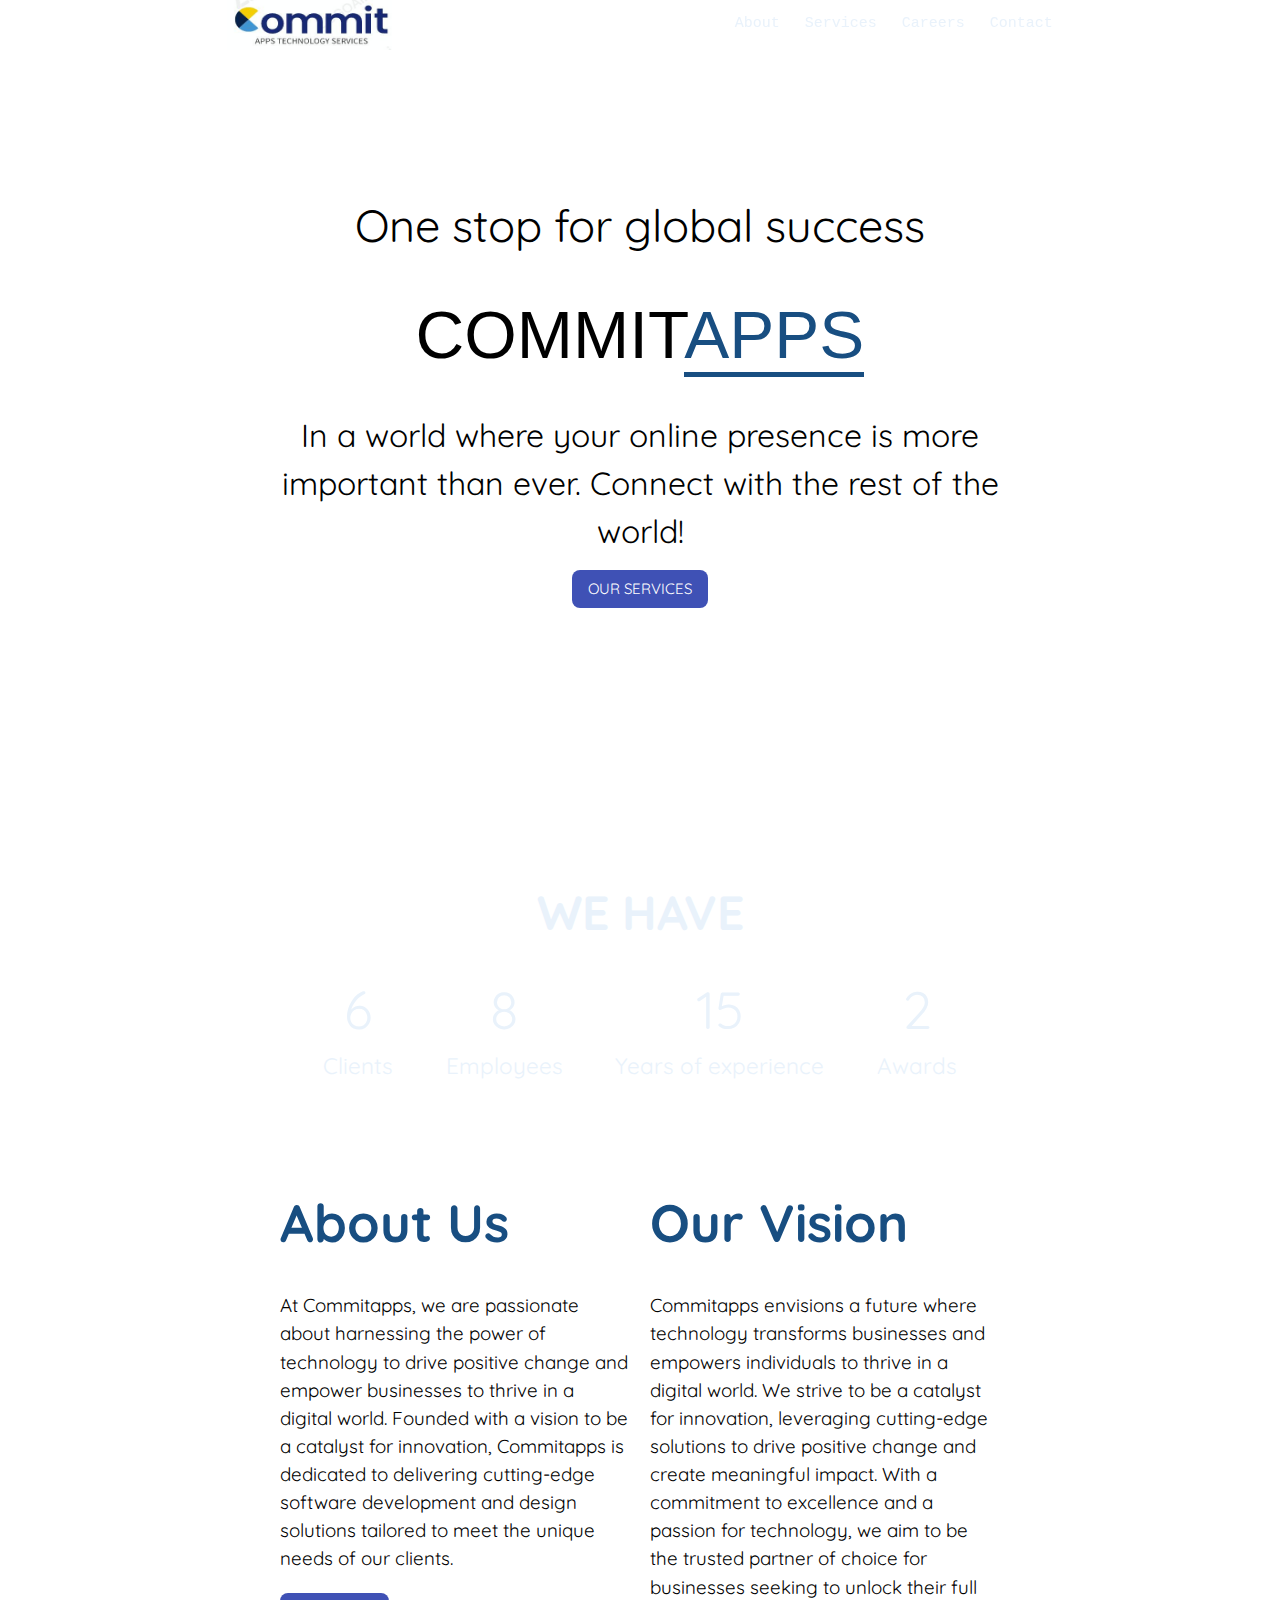
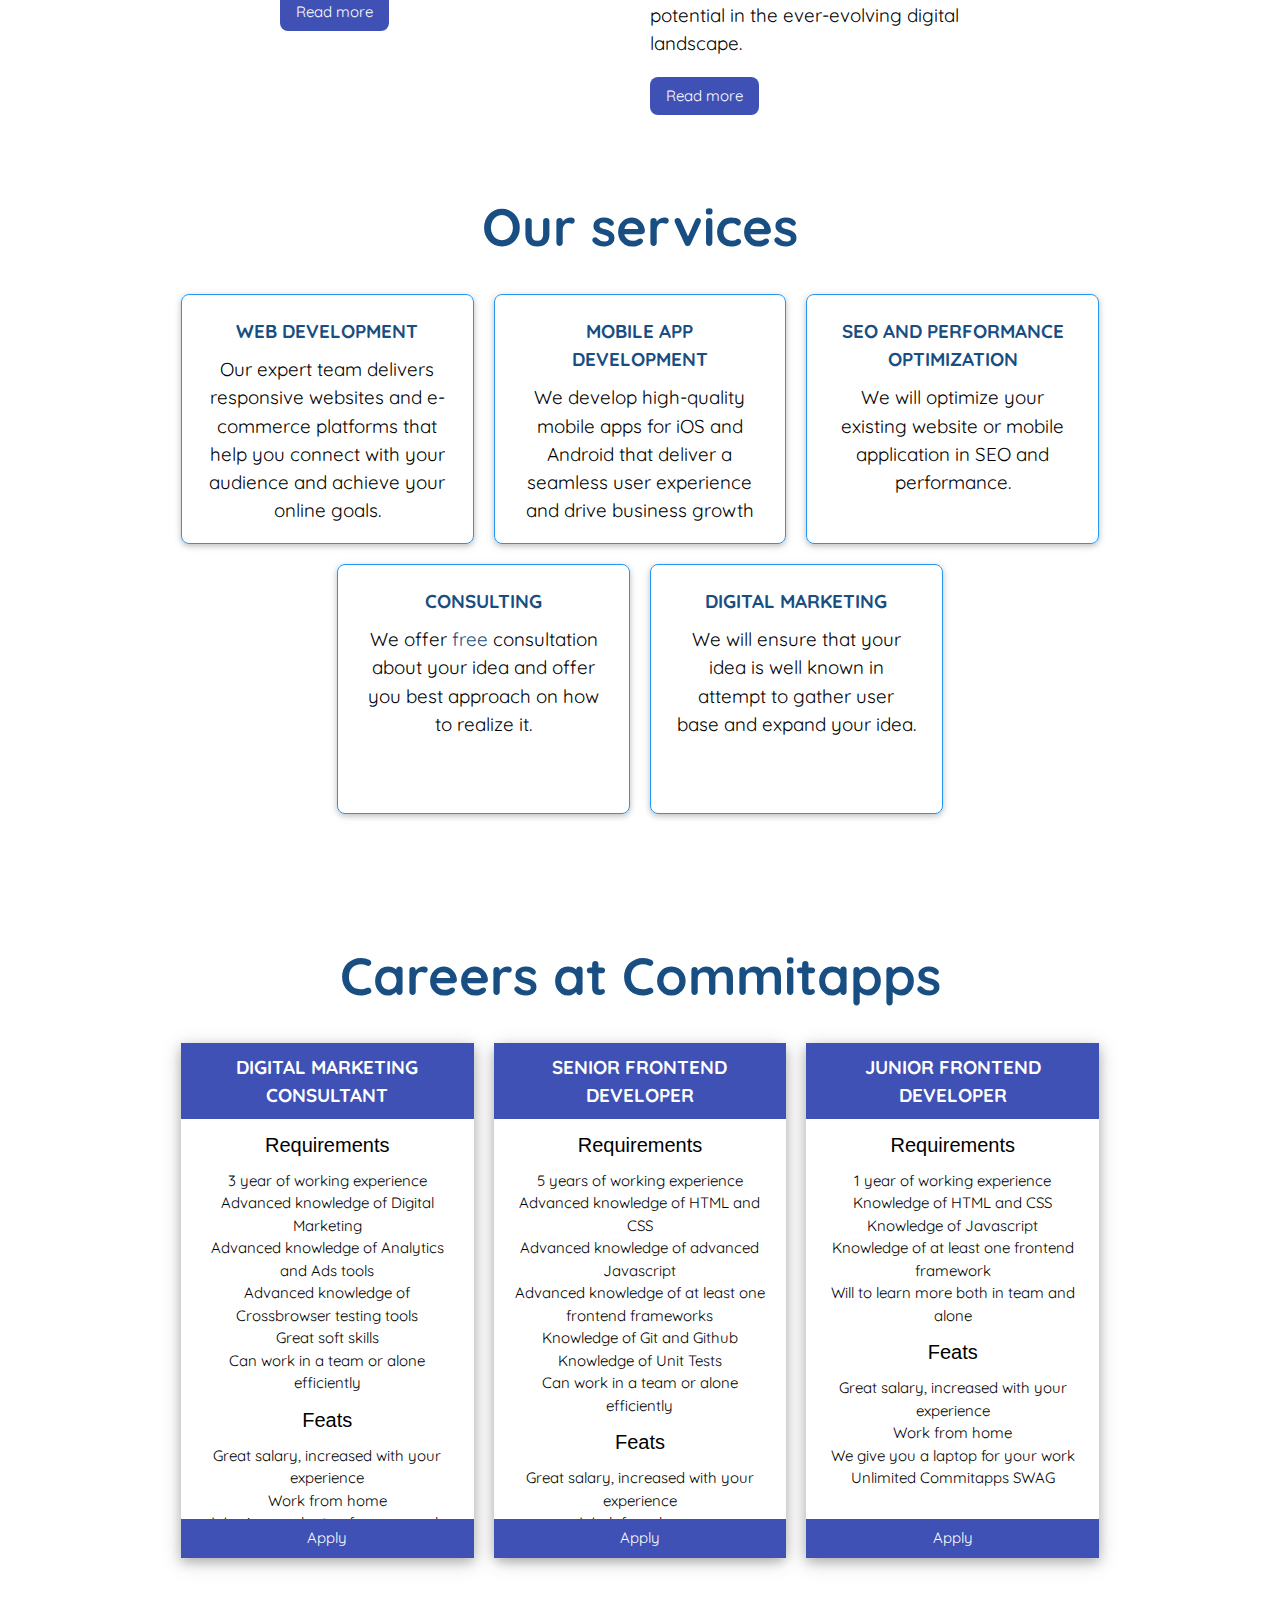
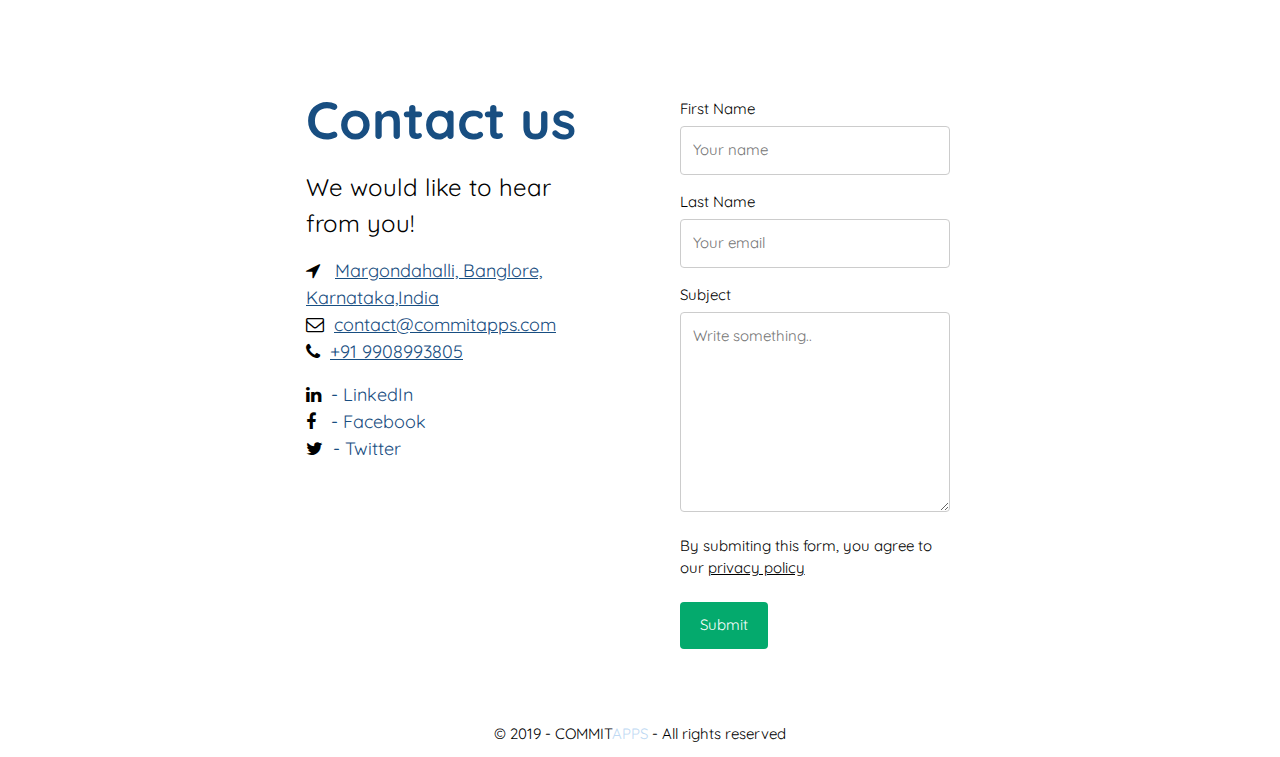
<file: index.html>
<!DOCTYPE html>
<html lang="en">

<head>
  <meta name="viewport" content="width=device-width, initial-scale=1.0">
  <meta charset="UTF-8">

  <title>Commit Apps | Home</title>
  
      <meta name="description" content="At Commitapps, we are dedicated to delivering cutting-edge software development and design solutions tailored to 
      meet the unique needs of businesses in the digital age. With a focus on innovation and excellence,
       we leverage new technologies to drive positive change and empower our clients to thrive in today's dynamic marketplace. 
       Contact us today to learn more about how we can help you unlock your full potential with innovative technology solutions.">

       <meta name="keywords" content="software development, design solutions, innovative technology, digital transformation, full stack development, technical consulting, technology solutions">

  <link rel="preconnect" href="https://fonts.googleapis.com">
  <link rel="preconnect" href="https://fonts.gstatic.com" crossorigin>
  <link href="https://fonts.googleapis.com/css2?family=Quicksand&display=swap" rel="stylesheet">
  <link rel="stylesheet" href="https://www.w3schools.com/w3css/4/w3.css">
  <link rel="stylesheet" href="https://www.w3schools.com/lib/w3-colors-highway.css">
  <link rel="stylesheet" href="https://cdnjs.cloudflare.com/ajax/libs/font-awesome/4.7.0/css/font-awesome.min.css">
  <link rel="stylesheet" href="styles.css">
</head>

<body>

  <div class="navigation w3-highway-blue w3-container">
    <nav class="nav-container w3-padding-large">
      <div class="logo">
          <img src="logo_ca.jpeg" alt="Commitapps Logo" height="50" width="200">
          <!-- <a href="#home">commit<span>apps</span></a> -->

      </div>
      <div class="mobile-button">
        <span style="float: right;" onclick="toggleMobileNavigation()">&#9776;</span>
      </div>
      <div class="links">
        <a href="#about">About</a>
        <a href="#services">Services</a>
        <a href="#careers">Careers</a>
        <a href="#contact">Contact</a>
      </div>
      <div id="mobile-sidenav" class="mobile-links w3-highway-blue">
        <div class="mobile-logo" style="display: inline;">
          <a href="#home" class="logo">commit<span>apps</span></a>
          <span style="width: 100%;"></span>
          <a href="javascript:void(0)" class="closebtn" onclick="toggleMobileNavigation()">&times;</a>
        </div>
        <a href="#about" onclick="toggleMobileNavigation()">About Us</a>
        <a href="#services" onclick="toggleMobileNavigation()">Services</a>
        <a href="#careers" onclick="toggleMobileNavigation()">Careers</a>
        <a href="#contact" onclick="toggleMobileNavigation()">Contact</a>
      </div>
    </nav>
  </div>

  <div class="hero" id="home">
    <div class="text container">
      <p class="pre-title">One stop for global success</p>
      <h1 class="title"> COMMIT<span>APPS</span></h1>
      <p class="post-title">In a world where your online presence is more important than ever. Connect with the rest of
        the world! </p>
      <a class="w3-button w3-round-large w3-indigo w3-hover-blue" href="#services">OUR SERVICES</a>
    </div>
  </div>



  <div class="w3-panel w3-highway-blue numbers">
    <h2 class="w3-center w3-xxxlarge">WE HAVE</h2>
    <p class="w3-center w3-xxxlarge show-medium">
      <?xml version="1.0" encoding="utf-8"?>
      <svg x="0px" y="0px" width="36" fill="#bed9f3" stroke="#bed9f3" viewBox="0 0 64 64"
        enable-background="new 0 0 64 64" xml:space="preserve">
        <g id="Down-arrow">
          <path d="M17.2929993,29.7070007c-0.3906994-0.3906002-0.3906994-1.0234013,0-1.4140015
              c0.3906002-0.3906002,1.0234013-0.3906002,1.4140015,0L32,41.5858994l13.2929993-13.2929001
              c0.3905983-0.3906002,1.0233994-0.3906002,1.4140015,0C46.902298,28.4883003,47,28.7441998,47,29
              c0,0.2558994-0.097702,0.5116997-0.2929993,0.7070007l-14,14c-0.3906021,0.3906975-1.0234013,0.3906975-1.4140015,0
              L17.2929993,29.7070007z" />
          <path
            d="M32,64c17.6730957,0,32-14.3269005,32-32S49.6730957,0,32,0C14.3268003,0,0,14.3268995,0,32S14.3268003,64,32,64z M32,62
              C15.4579,62,2,48.542099,2,32C2,15.4580002,15.4579,2,32,2s30,13.4580002,30,30C62,48.542099,48.542099,62,32,62z" />
      </svg>
    </p>
    <div class="container w3-padding-large">
      <div class="text">
        <p class="number">6</p>
        <p>Clients</p>
      </div>
      <div class="text">
        <p class="number">8</p>
        <p>Employees</p>
      </div>
      <div class="text">
        <p class="number">15</p>
        <p>Years of experience</p>
      </div>
      <div class="text">
        <p class="number">2</p>
        <p>Awards</p>
      </div>
    </div>
  </div>



  <div class="about container w3-padding-large" id="about">
    <div class="text-one">
      <h2>About Us</h2>
      <p>At Commitapps, we are passionate about harnessing the power of technology to drive positive change and empower
        businesses to thrive in a digital world. Founded with a vision to be a catalyst for innovation,
        Commitapps is dedicated to delivering cutting-edge software development and design solutions tailored to meet
        the unique needs of our clients.</p>
      <a class="w3-button w3-round-large w3-indigo w3-hover-blue" href="about.html">Read more</a>
    </div>
    <div class="text-one">
      <h2>Our Vision</h2>
      <p>Commitapps envisions a future where technology transforms businesses and empowers individuals to thrive in a
        digital world. We strive to be a catalyst for innovation,
        leveraging cutting-edge solutions to drive positive change and create meaningful impact. With a commitment to
        excellence and a passion for technology,
        we aim to be the trusted partner of choice for businesses seeking to unlock their full potential in the
        ever-evolving digital landscape.</p>
      <a class="w3-button w3-round-large w3-indigo w3-hover-blue" href="vision.html">Read more</a>
    </div>
  </div>


  <div class="services container" id="services">
    <h2 class="w3-center">Our services</h2>
    <div class="cards w3-padding-large w3-margin-top">
      <div class="card w3-card-2 w3-padding-large w3-border w3-border-blue w3-round-large">
        <h3>WEB DEVELOPMENT</h3>
        <div class="card-text">
          <p>Our expert team delivers responsive websites and e-commerce platforms that help you connect with your
            audience and achieve your online goals.
          </p>
        </div>
      </div>
      <div class="card w3-card-2 w3-padding-large w3-border w3-border-blue w3-round-large">
        <h3>MOBILE APP DEVELOPMENT</h3>
        <div class="card-text">
          <p>We develop high-quality mobile apps for iOS and Android that deliver a seamless user experience and drive
            business growth</p>
        </div>
      </div>
      <div class="card w3-card-2 w3-padding-large w3-border w3-border-blue w3-round-large">
        <h3>SEO AND PERFORMANCE OPTIMIZATION</h3>
        <div class="card-text">
          <p>We will optimize your existing website or mobile application in SEO and performance.</p>
        </div>
      </div>
      <div class="card w3-card-2 w3-padding-large w3-border w3-border-blue w3-round-large">
        <h3>CONSULTING</h3>
        <div class="card-text">
          <p>We offer <span class="">free</span> consultation about your idea and offer you best approach on how to
            realize it.</p>
        </div>
      </div>
      <div class="card w3-card-2 w3-padding-large w3-border w3-border-blue w3-round-large">
        <h3>DIGITAL MARKETING</h3>
        <div class="card-text">
          <p>We will ensure that your idea is well known in attempt to gather user base and expand your idea.</p>
        </div>
      </div>
    </div>
  </div>
  </div>

  <div class="careers container" id="careers">
    <h2 class="w3-center">Careers at Commitapps</h2>
    <div class="cards w3-padding-large w3-margin-top">

      <div class="card w3-card-4">
        <header class="w3-container w3-indigo">
          <h3>DIGITAL MARKETING CONSULTANT</h3>
        </header>

        <div class="content w3-container">
          <div class="card-text" style="padding-bottom: 20px;">
            <h4>Requirements</h4>
            <ul style="list-style-type: none;">
              <li>3 year of working experience</li>
              <li>Advanced knowledge of Digital Marketing</li>
              <li>Advanced knowledge of Analytics and Ads tools</li>
              <li>Advanced knowledge of Crossbrowser testing tools</li>
              <li>Great soft skills</li>
              <li>Can work in a team or alone efficiently</li>
            </ul>
            <h4>Feats</h4>
            <ul style="list-style-type: none;">
              <li>Great salary, increased with your experience</li>
              <li>Work from home</li>
              <li>We give you laptop for your work</li>
              <li>Unlimited Commitapps SWAG</li>
            </ul>
          </div>
        </div>
        <footer class="w3-container" style="padding: 0">
          <a class="w3-button w3-indigo w3-hover-blue" style="width: 100%;" href="#contact">Apply</a>
        </footer>
      </div>

      <div class="card w3-card-4 w3-round-large">
        <header class="w3-container w3-indigo">
          <h3>SENIOR FRONTEND DEVELOPER</h3>
        </header>

        <div class="content w3-container">
          <div class="card-text" style="padding-bottom: 20px;">
            <h4>Requirements</h4>
            <ul style="list-style-type: none;">
              <li>5 years of working experience</li>
              <li>Advanced knowledge of HTML and CSS</li>
              <li>Advanced knowledge of advanced Javascript</li>
              <li>Advanced knowledge of at least one frontend frameworks</li>
              <li>Knowledge of Git and Github</li>
              <li>Knowledge of Unit Tests</li>
              <li>Can work in a team or alone efficiently</li>
            </ul>
            <h4>Feats</h4>
            <ul style="list-style-type: none;">
              <li>Great salary, increased with your experience</li>
              <li>Work from home</li>
              <li>We give you laptop for your work</li>
              <li>Unlimited Commitapps SWAG</li>
            </ul>
          </div>
        </div>
        <footer class="w3-container" style="padding: 0">
          <a class="w3-button w3-indigo w3-hover-blue" style="width: 100%;" href="#contact">Apply</a>
        </footer>
      </div>

      <div class="card w3-card-4">
        <header class="w3-container w3-indigo">
          <h3>JUNIOR FRONTEND DEVELOPER</h3>
        </header>

        <div class="content w3-container">
          <div class="card-text" style="padding-bottom: 20px;">
            <h4>Requirements</h4>
            <ul style="list-style-type: none;">
              <li>1 year of working experience</li>
              <li>Knowledge of HTML and CSS</li>
              <li>Knowledge of Javascript</li>
              <li>Knowledge of at least one frontend framework</li>
              <li>Will to learn more both in team and alone</li>
            </ul>
            <h4>Feats</h4>
            <ul style="list-style-type: none;">
              <li>Great salary, increased with your experience</li>
              <li>Work from home</li>
              <li>We give you a laptop for your work</li>
              <li>Unlimited Commitapps SWAG</li>
            </ul>
          </div>
        </div>
        <footer class="w3-container" style="padding: 0">
          <a class="w3-button w3-indigo w3-hover-blue" style="width: 100%;" href="#contact">Apply</a>
        </footer>
      </div>
    </div>
  </div>

  <div class="contact container" id="contact">
    <div class="short-contact">
      <h2>Contact us</h2>
      <p class="w3-xlarge">We would like to hear from you!</p>
      <div class="w3-large w3-margin-top contact-info">
        <i class="fa fa-location-arrow"></i><span style="margin-left:10px;">
          <a href="https://www.google.com/maps/place/London,+UK/@51.5287352,-0.3817852,10z/data=!3m1!4b1!4m5!3m4!1s0x47d8a00baf21de75:0x52963a5addd52a99!8m2!3d51.5072178!4d-0.1275862"
            target="_blank">Margondahalli, Banglore, Karnataka,India</a></span><br>
        <i class="fa fa-envelope-o"></i><span style="margin-left:10px;"><a
            href="contact@commitapps.com">contact@commitapps.com</a></span><br>
        <i class="fa fa-phone"></i><span style="margin-left:10px;"><a href="+44 0197532486">+91
            9908993805</a></span><br>
      </div>
      <div class="w3-large w3-margin-top contact-info">
        <i class="fa fa-linkedin"></i><span style="margin-left:10px;"><a href="#" target="_blank"
            style="text-decoration: none;">- LinkedIn</a></span><br>
        <i class="fa fa-facebook"></i><span style="margin-left:10px;"><a href="https://www.facebook.com/commitapps" target="_blank"
            style="text-decoration: none;"> - Facebook</a></span><br>
        <i class="fa fa-twitter"></i><span style="margin-left:10px;"><a href="#" target="_blank"
            style="text-decoration: none;">- Twitter</a></span><br>
      </div>
    </div>
    <div class="form w3-margin-top">
      <div class="container w3-round-xlarge">
        <form class="w3-highway-blue w3-padding-large w3-round-large">
          <label for="fname">First Name</label>
          <input type="text" id="name" name="name" placeholder="Your name">

          <label for="lname">Last Name</label>
          <input type="text" id="email" name="email" placeholder="Your email">

          <label for="subject">Subject</label>
          <textarea id="subject" name="subject" placeholder="Write something.." style="height:200px"></textarea>

          <p>By submiting this form, you agree to our <a href="privacy-policy.html" target="_blank">privacy policy</a>
          </p><br>
          <input class="w3-metro-blue" type="submit" value="Submit">
        </form>
      </div>
    </div>
  </div>

  <div class=" w3-highway-blue w3-padding-large" id="footer">
    <p class="w3-center logo">© 2019 - COMMIT<span>APPS</span> - All rights reserved</p>
  </div>

  <script>
    function toggleMobileNavigation() {
      const mobileNavigation = document.getElementById("mobile-sidenav");
      mobileNavigation.classList.toggle('mobile-links-active');
    }
  </script>
</body>

</html>
</file>
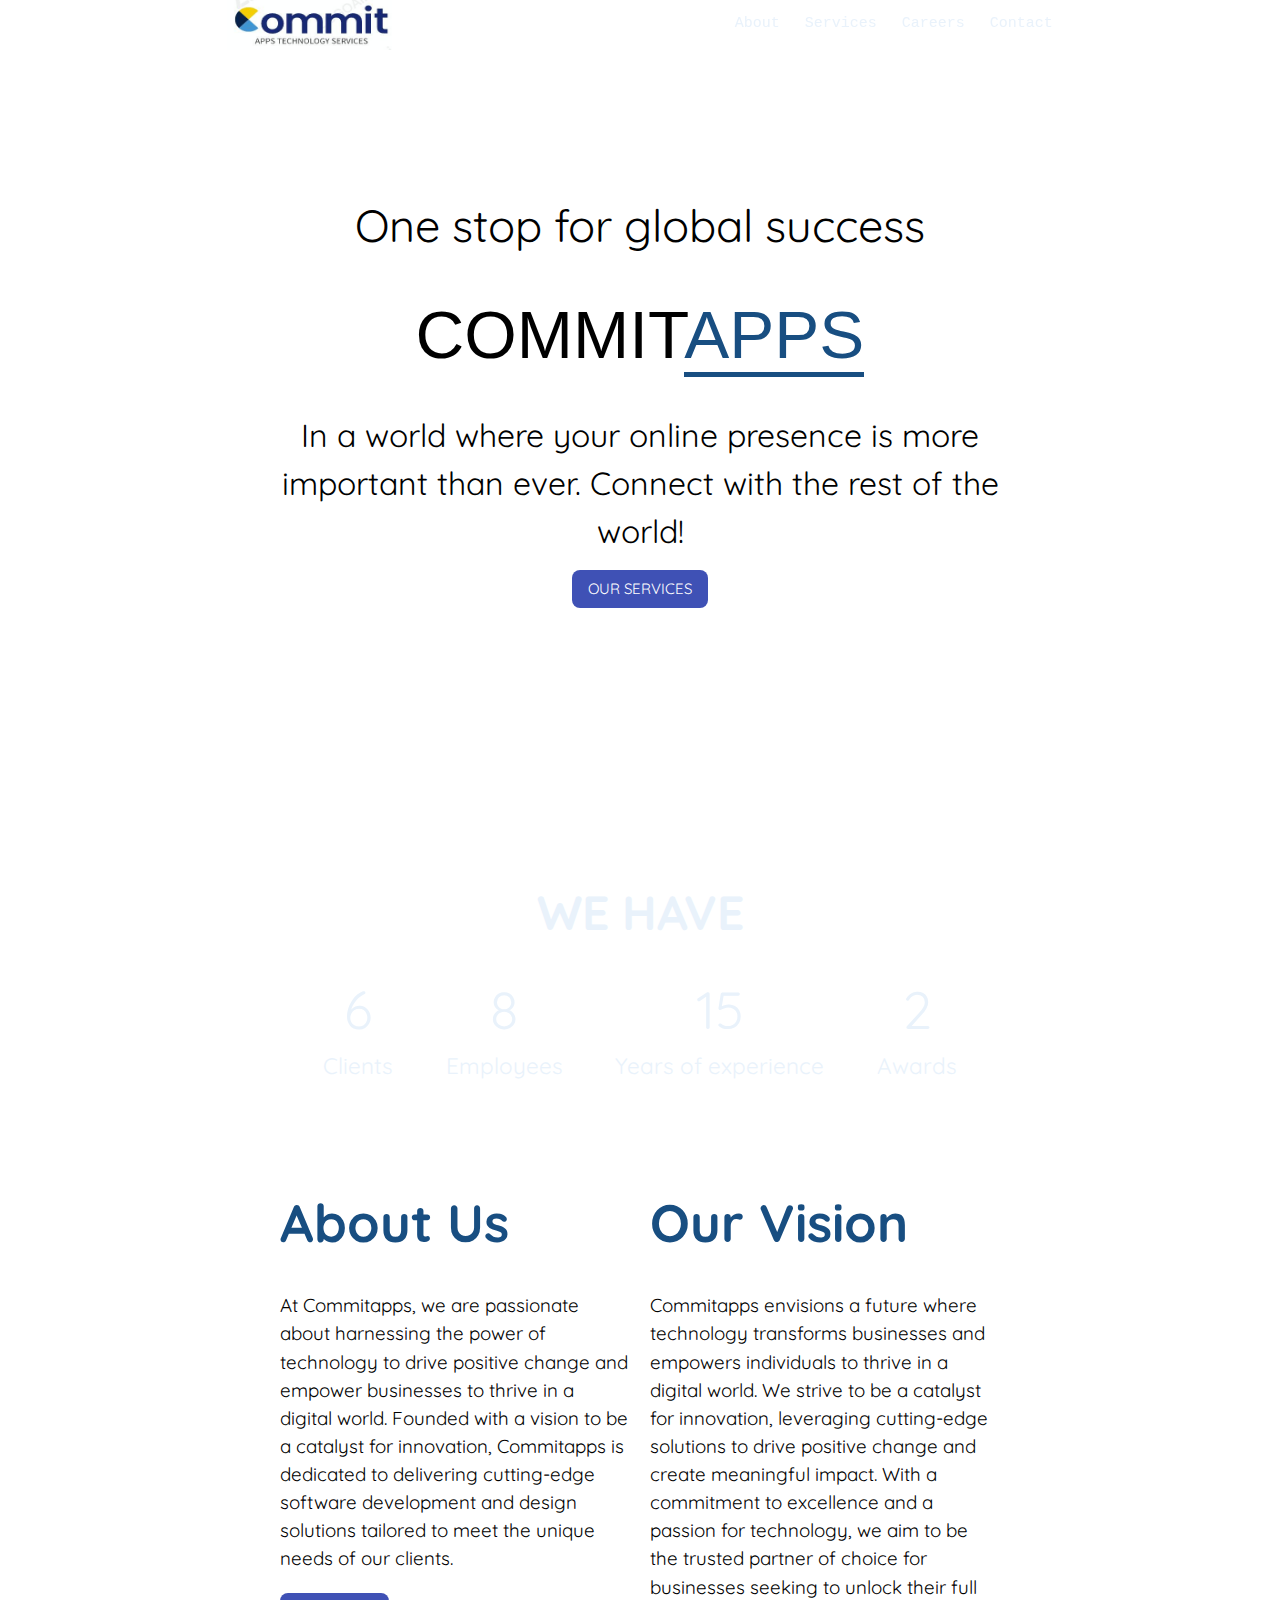
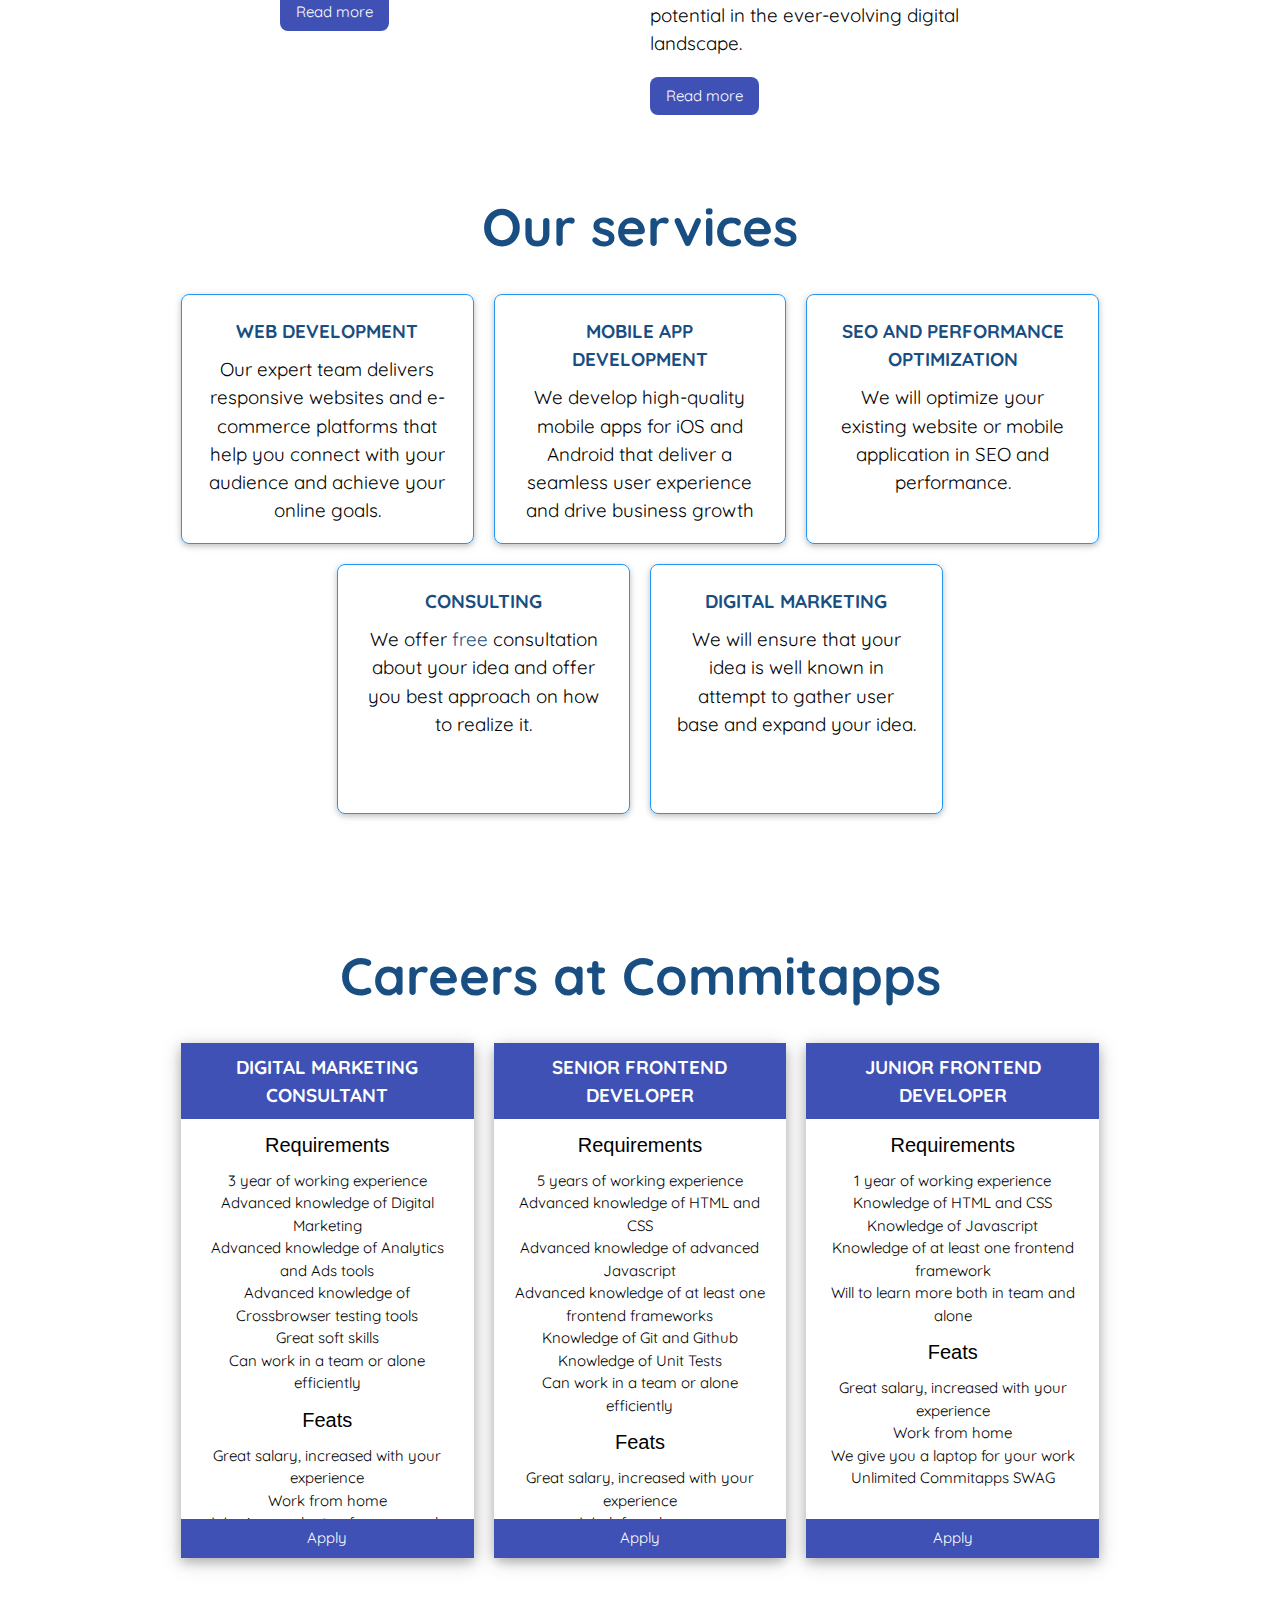
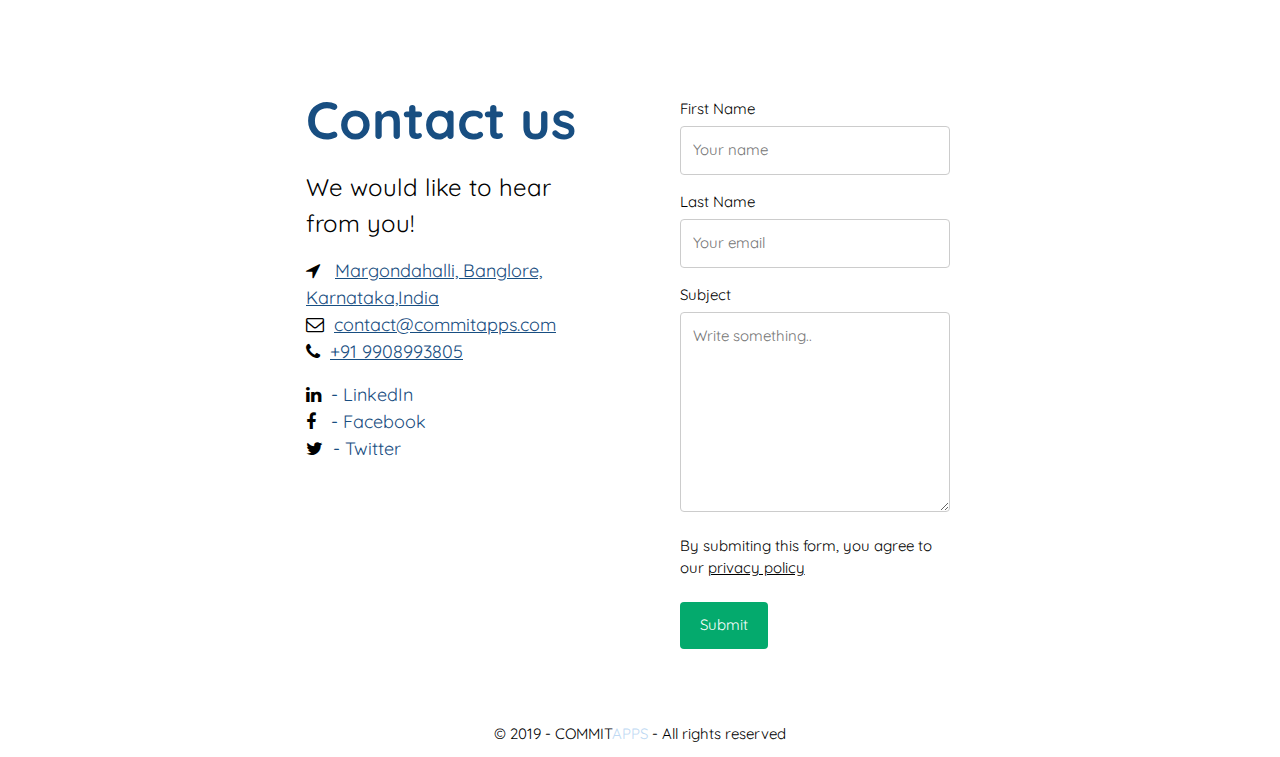
<file: legacy_site/index.html>
<!DOCTYPE html>
<html lang="en">

<head>
  <meta name="viewport" content="width=device-width, initial-scale=1.0">
  <meta charset="UTF-8">

  <title>Commit Apps | Home</title>
  
      <meta name="description" content="At Commitapps, we are dedicated to delivering cutting-edge software development and design solutions tailored to 
      meet the unique needs of businesses in the digital age. With a focus on innovation and excellence,
       we leverage new technologies to drive positive change and empower our clients to thrive in today's dynamic marketplace. 
       Contact us today to learn more about how we can help you unlock your full potential with innovative technology solutions.">

       <meta name="keywords" content="software development, design solutions, innovative technology, digital transformation, full stack development, technical consulting, technology solutions">

  <link rel="preconnect" href="https://fonts.googleapis.com">
  <link rel="preconnect" href="https://fonts.gstatic.com" crossorigin>
  <link href="https://fonts.googleapis.com/css2?family=Quicksand&display=swap" rel="stylesheet">
  <link rel="stylesheet" href="https://www.w3schools.com/w3css/4/w3.css">
  <link rel="stylesheet" href="https://www.w3schools.com/lib/w3-colors-highway.css">
  <link rel="stylesheet" href="https://cdnjs.cloudflare.com/ajax/libs/font-awesome/4.7.0/css/font-awesome.min.css">
  <link rel="stylesheet" href="styles.css">
</head>

<body>

  <div class="navigation w3-highway-blue w3-container">
    <nav class="nav-container w3-padding-large">
      <div class="logo">
          <img src="logo_ca.jpeg" alt="Commitapps Logo" height="50" width="200">
          <!-- <a href="#home">commit<span>apps</span></a> -->

      </div>
      <div class="mobile-button">
        <span style="float: right;" onclick="toggleMobileNavigation()">&#9776;</span>
      </div>
      <div class="links">
        <a href="#about">About</a>
        <a href="#services">Services</a>
        <a href="#careers">Careers</a>
        <a href="#contact">Contact</a>
      </div>
      <div id="mobile-sidenav" class="mobile-links w3-highway-blue">
        <div class="mobile-logo" style="display: inline;">
          <a href="#home" class="logo">commit<span>apps</span></a>
          <span style="width: 100%;"></span>
          <a href="javascript:void(0)" class="closebtn" onclick="toggleMobileNavigation()">&times;</a>
        </div>
        <a href="#about" onclick="toggleMobileNavigation()">About Us</a>
        <a href="#services" onclick="toggleMobileNavigation()">Services</a>
        <a href="#careers" onclick="toggleMobileNavigation()">Careers</a>
        <a href="#contact" onclick="toggleMobileNavigation()">Contact</a>
      </div>
    </nav>
  </div>

  <div class="hero" id="home">
    <div class="text container">
      <p class="pre-title">One stop for global success</p>
      <h1 class="title"> COMMIT<span>APPS</span></h1>
      <p class="post-title">In a world where your online presence is more important than ever. Connect with the rest of
        the world! </p>
      <a class="w3-button w3-round-large w3-indigo w3-hover-blue" href="#services">OUR SERVICES</a>
    </div>
  </div>



  <div class="w3-panel w3-highway-blue numbers">
    <h2 class="w3-center w3-xxxlarge">WE HAVE</h2>
    <p class="w3-center w3-xxxlarge show-medium">
      <?xml version="1.0" encoding="utf-8"?>
      <svg x="0px" y="0px" width="36" fill="#bed9f3" stroke="#bed9f3" viewBox="0 0 64 64"
        enable-background="new 0 0 64 64" xml:space="preserve">
        <g id="Down-arrow">
          <path d="M17.2929993,29.7070007c-0.3906994-0.3906002-0.3906994-1.0234013,0-1.4140015
              c0.3906002-0.3906002,1.0234013-0.3906002,1.4140015,0L32,41.5858994l13.2929993-13.2929001
              c0.3905983-0.3906002,1.0233994-0.3906002,1.4140015,0C46.902298,28.4883003,47,28.7441998,47,29
              c0,0.2558994-0.097702,0.5116997-0.2929993,0.7070007l-14,14c-0.3906021,0.3906975-1.0234013,0.3906975-1.4140015,0
              L17.2929993,29.7070007z" />
          <path
            d="M32,64c17.6730957,0,32-14.3269005,32-32S49.6730957,0,32,0C14.3268003,0,0,14.3268995,0,32S14.3268003,64,32,64z M32,62
              C15.4579,62,2,48.542099,2,32C2,15.4580002,15.4579,2,32,2s30,13.4580002,30,30C62,48.542099,48.542099,62,32,62z" />
      </svg>
    </p>
    <div class="container w3-padding-large">
      <div class="text">
        <p class="number">6</p>
        <p>Clients</p>
      </div>
      <div class="text">
        <p class="number">8</p>
        <p>Employees</p>
      </div>
      <div class="text">
        <p class="number">15</p>
        <p>Years of experience</p>
      </div>
      <div class="text">
        <p class="number">2</p>
        <p>Awards</p>
      </div>
    </div>
  </div>



  <div class="about container w3-padding-large" id="about">
    <div class="text-one">
      <h2>About Us</h2>
      <p>At Commitapps, we are passionate about harnessing the power of technology to drive positive change and empower
        businesses to thrive in a digital world. Founded with a vision to be a catalyst for innovation,
        Commitapps is dedicated to delivering cutting-edge software development and design solutions tailored to meet
        the unique needs of our clients.</p>
      <a class="w3-button w3-round-large w3-indigo w3-hover-blue" href="about.html">Read more</a>
    </div>
    <div class="text-one">
      <h2>Our Vision</h2>
      <p>Commitapps envisions a future where technology transforms businesses and empowers individuals to thrive in a
        digital world. We strive to be a catalyst for innovation,
        leveraging cutting-edge solutions to drive positive change and create meaningful impact. With a commitment to
        excellence and a passion for technology,
        we aim to be the trusted partner of choice for businesses seeking to unlock their full potential in the
        ever-evolving digital landscape.</p>
      <a class="w3-button w3-round-large w3-indigo w3-hover-blue" href="vision.html">Read more</a>
    </div>
  </div>


  <div class="services container" id="services">
    <h2 class="w3-center">Our services</h2>
    <div class="cards w3-padding-large w3-margin-top">
      <div class="card w3-card-2 w3-padding-large w3-border w3-border-blue w3-round-large">
        <h3>WEB DEVELOPMENT</h3>
        <div class="card-text">
          <p>Our expert team delivers responsive websites and e-commerce platforms that help you connect with your
            audience and achieve your online goals.
          </p>
        </div>
      </div>
      <div class="card w3-card-2 w3-padding-large w3-border w3-border-blue w3-round-large">
        <h3>MOBILE APP DEVELOPMENT</h3>
        <div class="card-text">
          <p>We develop high-quality mobile apps for iOS and Android that deliver a seamless user experience and drive
            business growth</p>
        </div>
      </div>
      <div class="card w3-card-2 w3-padding-large w3-border w3-border-blue w3-round-large">
        <h3>SEO AND PERFORMANCE OPTIMIZATION</h3>
        <div class="card-text">
          <p>We will optimize your existing website or mobile application in SEO and performance.</p>
        </div>
      </div>
      <div class="card w3-card-2 w3-padding-large w3-border w3-border-blue w3-round-large">
        <h3>CONSULTING</h3>
        <div class="card-text">
          <p>We offer <span class="">free</span> consultation about your idea and offer you best approach on how to
            realize it.</p>
        </div>
      </div>
      <div class="card w3-card-2 w3-padding-large w3-border w3-border-blue w3-round-large">
        <h3>DIGITAL MARKETING</h3>
        <div class="card-text">
          <p>We will ensure that your idea is well known in attempt to gather user base and expand your idea.</p>
        </div>
      </div>
    </div>
  </div>
  </div>

  <div class="careers container" id="careers">
    <h2 class="w3-center">Careers at Commitapps</h2>
    <div class="cards w3-padding-large w3-margin-top">

      <div class="card w3-card-4">
        <header class="w3-container w3-indigo">
          <h3>DIGITAL MARKETING CONSULTANT</h3>
        </header>

        <div class="content w3-container">
          <div class="card-text" style="padding-bottom: 20px;">
            <h4>Requirements</h4>
            <ul style="list-style-type: none;">
              <li>3 year of working experience</li>
              <li>Advanced knowledge of Digital Marketing</li>
              <li>Advanced knowledge of Analytics and Ads tools</li>
              <li>Advanced knowledge of Crossbrowser testing tools</li>
              <li>Great soft skills</li>
              <li>Can work in a team or alone efficiently</li>
            </ul>
            <h4>Feats</h4>
            <ul style="list-style-type: none;">
              <li>Great salary, increased with your experience</li>
              <li>Work from home</li>
              <li>We give you laptop for your work</li>
              <li>Unlimited Commitapps SWAG</li>
            </ul>
          </div>
        </div>
        <footer class="w3-container" style="padding: 0">
          <a class="w3-button w3-indigo w3-hover-blue" style="width: 100%;" href="#contact">Apply</a>
        </footer>
      </div>

      <div class="card w3-card-4 w3-round-large">
        <header class="w3-container w3-indigo">
          <h3>SENIOR FRONTEND DEVELOPER</h3>
        </header>

        <div class="content w3-container">
          <div class="card-text" style="padding-bottom: 20px;">
            <h4>Requirements</h4>
            <ul style="list-style-type: none;">
              <li>5 years of working experience</li>
              <li>Advanced knowledge of HTML and CSS</li>
              <li>Advanced knowledge of advanced Javascript</li>
              <li>Advanced knowledge of at least one frontend frameworks</li>
              <li>Knowledge of Git and Github</li>
              <li>Knowledge of Unit Tests</li>
              <li>Can work in a team or alone efficiently</li>
            </ul>
            <h4>Feats</h4>
            <ul style="list-style-type: none;">
              <li>Great salary, increased with your experience</li>
              <li>Work from home</li>
              <li>We give you laptop for your work</li>
              <li>Unlimited Commitapps SWAG</li>
            </ul>
          </div>
        </div>
        <footer class="w3-container" style="padding: 0">
          <a class="w3-button w3-indigo w3-hover-blue" style="width: 100%;" href="#contact">Apply</a>
        </footer>
      </div>

      <div class="card w3-card-4">
        <header class="w3-container w3-indigo">
          <h3>JUNIOR FRONTEND DEVELOPER</h3>
        </header>

        <div class="content w3-container">
          <div class="card-text" style="padding-bottom: 20px;">
            <h4>Requirements</h4>
            <ul style="list-style-type: none;">
              <li>1 year of working experience</li>
              <li>Knowledge of HTML and CSS</li>
              <li>Knowledge of Javascript</li>
              <li>Knowledge of at least one frontend framework</li>
              <li>Will to learn more both in team and alone</li>
            </ul>
            <h4>Feats</h4>
            <ul style="list-style-type: none;">
              <li>Great salary, increased with your experience</li>
              <li>Work from home</li>
              <li>We give you a laptop for your work</li>
              <li>Unlimited Commitapps SWAG</li>
            </ul>
          </div>
        </div>
        <footer class="w3-container" style="padding: 0">
          <a class="w3-button w3-indigo w3-hover-blue" style="width: 100%;" href="#contact">Apply</a>
        </footer>
      </div>
    </div>
  </div>

  <div class="contact container" id="contact">
    <div class="short-contact">
      <h2>Contact us</h2>
      <p class="w3-xlarge">We would like to hear from you!</p>
      <div class="w3-large w3-margin-top contact-info">
        <i class="fa fa-location-arrow"></i><span style="margin-left:10px;">
          <a href="https://www.google.com/maps/place/London,+UK/@51.5287352,-0.3817852,10z/data=!3m1!4b1!4m5!3m4!1s0x47d8a00baf21de75:0x52963a5addd52a99!8m2!3d51.5072178!4d-0.1275862"
            target="_blank">Margondahalli, Banglore, Karnataka,India</a></span><br>
        <i class="fa fa-envelope-o"></i><span style="margin-left:10px;"><a
            href="contact@commitapps.com">contact@commitapps.com</a></span><br>
        <i class="fa fa-phone"></i><span style="margin-left:10px;"><a href="+44 0197532486">+91
            9908993805</a></span><br>
      </div>
      <div class="w3-large w3-margin-top contact-info">
        <i class="fa fa-linkedin"></i><span style="margin-left:10px;"><a href="#" target="_blank"
            style="text-decoration: none;">- LinkedIn</a></span><br>
        <i class="fa fa-facebook"></i><span style="margin-left:10px;"><a href="https://www.facebook.com/commitapps" target="_blank"
            style="text-decoration: none;"> - Facebook</a></span><br>
        <i class="fa fa-twitter"></i><span style="margin-left:10px;"><a href="sivaProfile.html" target="_blank"
            style="text-decoration: none;">- Twitter</a></span><br>
      </div>
    </div>
    <div class="form w3-margin-top">
      <div class="container w3-round-xlarge">
        <form class="w3-highway-blue w3-padding-large w3-round-large">
          <label for="fname">First Name</label>
          <input type="text" id="name" name="name" placeholder="Your name">

          <label for="lname">Last Name</label>
          <input type="text" id="email" name="email" placeholder="Your email">

          <label for="subject">Subject</label>
          <textarea id="subject" name="subject" placeholder="Write something.." style="height:200px"></textarea>

          <p>By submiting this form, you agree to our <a href="privacy-policy.html" target="_blank">privacy policy</a>
          </p><br>
          <input class="w3-metro-blue" type="submit" value="Submit">
        </form>
      </div>
    </div>
  </div>

  <div class=" w3-highway-blue w3-padding-large" id="footer">
    <p class="w3-center logo">© 2019 - COMMIT<span>APPS</span> - All rights reserved</p>
  </div>

  <script>
    function toggleMobileNavigation() {
      const mobileNavigation = document.getElementById("mobile-sidenav");
      mobileNavigation.classList.toggle('mobile-links-active');
    }
  </script>
</body>

</html>
</file>
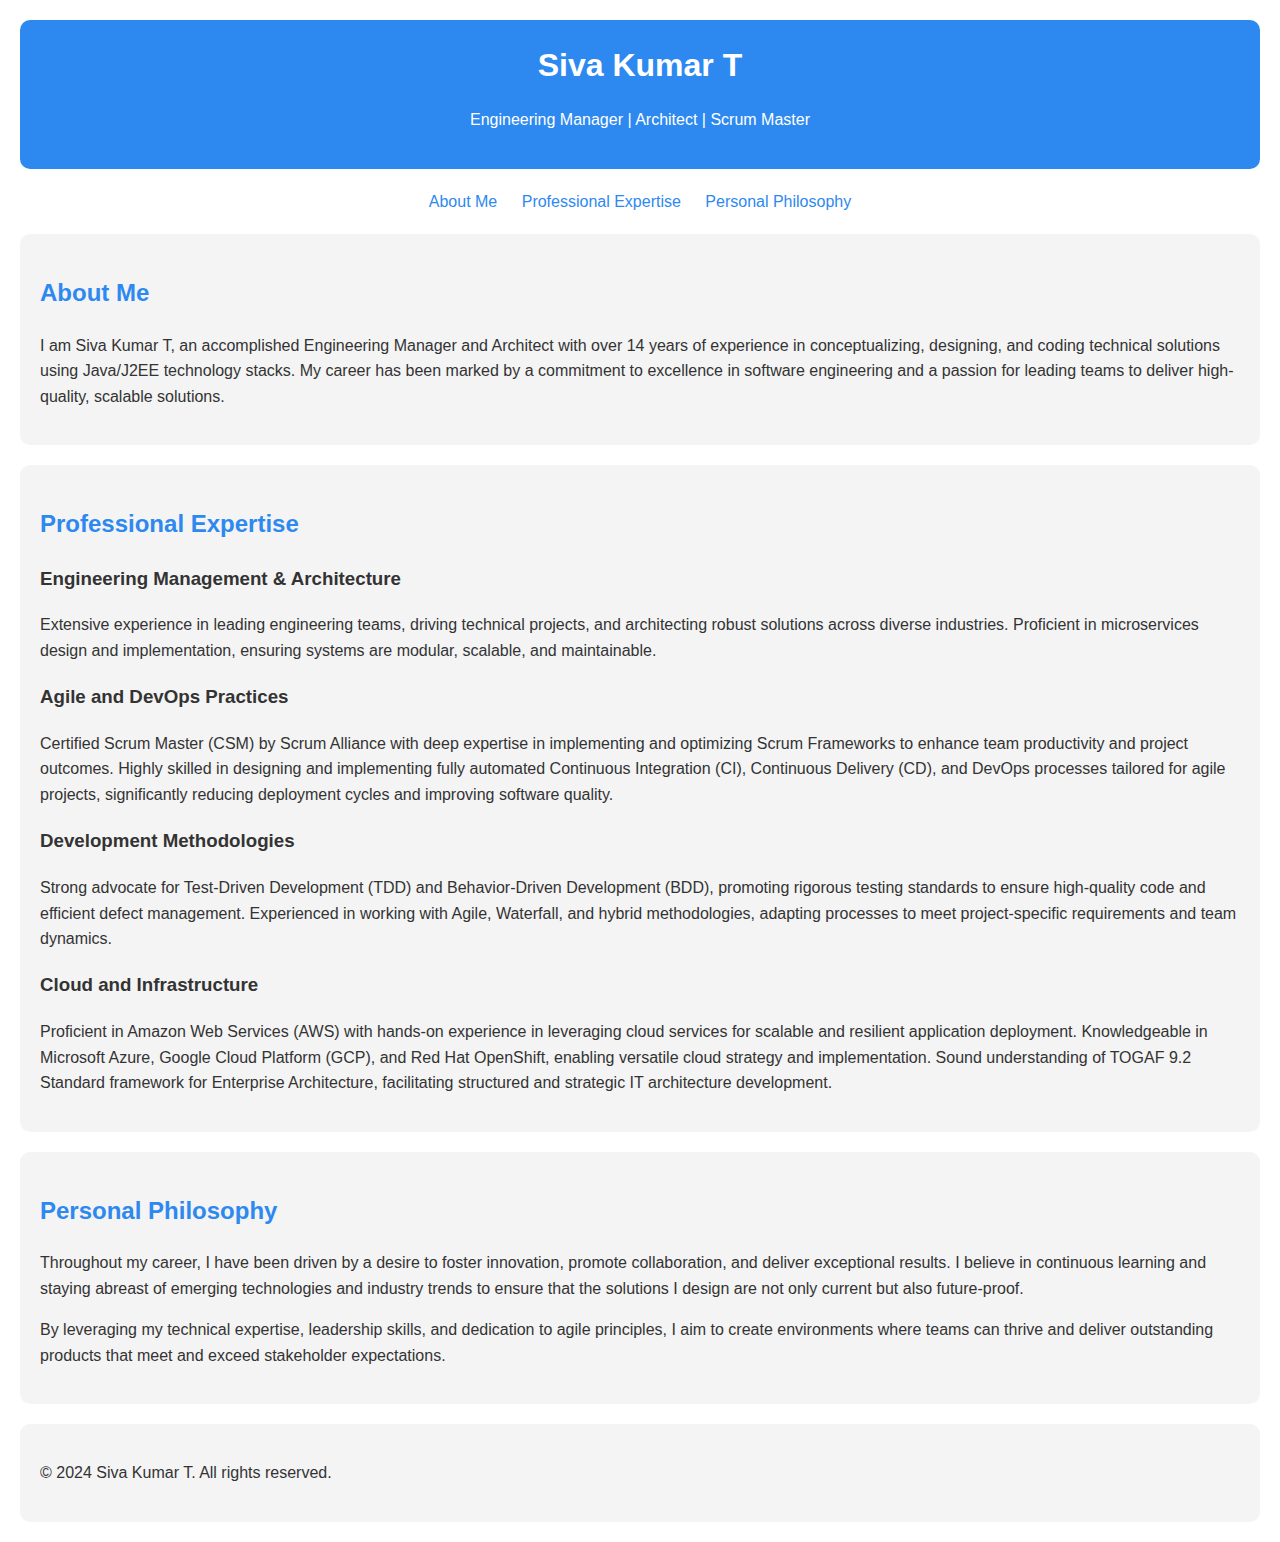
<file: sivaProfile.html>
<!DOCTYPE html>
<html lang="en">
<head>
    <meta charset="UTF-8">
    <meta name="viewport" content="width=device-width, initial-scale=1.0">
    <title>Siva Kumar T - Profile</title>
    <style>
        body {
            font-family: Arial, sans-serif;
            line-height: 1.6;
            color: #333;
            margin: 0;
            padding: 0;
        }
        header, section, footer {
            padding: 20px;
            margin: 20px;
            background: #f4f4f4;
            border-radius: 10px;
        }
        header {
            text-align: center;
            background: #2d89ef;
            color: #fff;
        }
        header h1 {
            margin: 0;
        }
        nav {
            text-align: center;
            margin: 10px 0;
        }
        nav a {
            margin: 0 10px;
            text-decoration: none;
            color: #2d89ef;
        }
        section h2 {
            color: #2d89ef;
        }
    </style>
</head>
<body>
    <header>
        <h1>Siva Kumar T</h1>
        <p>Engineering Manager | Architect | Scrum Master</p>
    </header>
    <nav>
        <a href="#about">About Me</a>
        <a href="#expertise">Professional Expertise</a>
        <a href="#philosophy">Personal Philosophy</a>
    </nav>
    <section id="about">
        <h2>About Me</h2>
        <p>
            I am Siva Kumar T, an accomplished Engineering Manager and Architect with over 14 years of experience in conceptualizing, designing, and coding technical solutions using Java/J2EE technology stacks. My career has been marked by a commitment to excellence in software engineering and a passion for leading teams to deliver high-quality, scalable solutions.
        </p>
    </section>
    <section id="expertise">
        <h2>Professional Expertise</h2>
        <h3>Engineering Management & Architecture</h3>
        <p>
            Extensive experience in leading engineering teams, driving technical projects, and architecting robust solutions across diverse industries. Proficient in microservices design and implementation, ensuring systems are modular, scalable, and maintainable.
        </p>
        <h3>Agile and DevOps Practices</h3>
        <p>
            Certified Scrum Master (CSM) by Scrum Alliance with deep expertise in implementing and optimizing Scrum Frameworks to enhance team productivity and project outcomes. Highly skilled in designing and implementing fully automated Continuous Integration (CI), Continuous Delivery (CD), and DevOps processes tailored for agile projects, significantly reducing deployment cycles and improving software quality.
        </p>
        <h3>Development Methodologies</h3>
        <p>
            Strong advocate for Test-Driven Development (TDD) and Behavior-Driven Development (BDD), promoting rigorous testing standards to ensure high-quality code and efficient defect management. Experienced in working with Agile, Waterfall, and hybrid methodologies, adapting processes to meet project-specific requirements and team dynamics.
        </p>
        <h3>Cloud and Infrastructure</h3>
        <p>
            Proficient in Amazon Web Services (AWS) with hands-on experience in leveraging cloud services for scalable and resilient application deployment. Knowledgeable in Microsoft Azure, Google Cloud Platform (GCP), and Red Hat OpenShift, enabling versatile cloud strategy and implementation. Sound understanding of TOGAF 9.2 Standard framework for Enterprise Architecture, facilitating structured and strategic IT architecture development.
        </p>
    </section>
    <section id="philosophy">
        <h2>Personal Philosophy</h2>
        <p>
            Throughout my career, I have been driven by a desire to foster innovation, promote collaboration, and deliver exceptional results. I believe in continuous learning and staying abreast of emerging technologies and industry trends to ensure that the solutions I design are not only current but also future-proof.
        </p>
        <p>
            By leveraging my technical expertise, leadership skills, and dedication to agile principles, I aim to create environments where teams can thrive and deliver outstanding products that meet and exceed stakeholder expectations.
        </p>
    </section>
    <footer>
        <p>&copy; 2024 Siva Kumar T. All rights reserved.</p>
    </footer>
</body>
</html>
</file>
<file: styles.css>
:root {
    --nav-link-color: rgba(233, 242, 251, 1);
    --nav-link-hover-color: rgb(190, 217, 243);
    --title-span-color: rgb(24, 78, 129);
    --hero-background: rgb(255, 255, 255);
    --hero-background-gradient: linear-gradient(0deg, rgba(255, 255, 255, 1) 0%, rgba(17, 57, 96, 1) 100%);
  
    --font-small: 0.5em;
    --font-medium: 1em;
    --font-medium-large: 1.25em;
    --font-large: 1.5rem;
    --font-x-large: 2rem;
    --font-2x-large: 3rem;
    --font-3x-large: 3.5rem;
    --font-4x-large: 4rem;
    --font-5x-large: 4.5rem;
    --font-6x-large: 5rem;
    --font-7x-large: 5.5rem;
  
    -text-color: rgba(7, 26, 44, 1);
  
    --transition-slow: 0.6s;
    --transition-medium: 0.4s;
    --transition-fast: 0.2s;
    --transition-fastest: 0.1s;
  }
  
  /*Large Desktop*/
  /*General CSS*/
  
  html {
    scroll-behavior: smooth;
  }
  
  body {
    font-family: "Quicksand", sans-serif;
  }
  
  * {
    margin: 0;
    padding: 0;
  }
  
  h2,
  h3 {
    color: var(--title-span-color);
    font-weight: bold;
  }
  
  h2,
  h3,
  p {
    font-family: "Quicksand", sans-serif;
  }
  
  .container {
    width: 60%;
    margin: 0 auto;
  }
  
  /*Navigation*/
  
  .navigation {
    width: 100%;
    position: fixed;
    z-index: 100;
    top: 0px;
    height: 50px;
  }
  
  .nav-container {
    margin: 0 auto;
    width: 70%;
    height: 100%;
    display: flex;
  }
  
  .nav-container .links {
    display: flex;
    width: 100%;
    align-items: center;
    justify-content: flex-end;
    gap: 25px;
    font-family: "Courier New", monospace;
  }
  
  .nav-container .logo {
    display: flex;
    width: auto;
    align-items: center;
    min-width: 20%;
    width: auto;
    font-family: "Courier New", monospace;
  }
  
  .nav-container .logo span {
    color: var(--nav-link-hover-color);
  }
  
  .nav-container .links a,
  .nav-container .logo a {
    text-decoration: none;
    color: var(--nav-link-color);
    transition: var(--transition-fast);
  }
  
  .nav-container .links a {
    font-size: var(--font-medium);
  }
  
  .nav-container .logo a {
    font-size: var(--font-large);
  }
  
  .nav-container .links a:hover,
  .nav-container .logo a:hover {
    color: var(--nav-link-hover-color);
  }
  
  .nav-container .links a:after,
  .nav-container .logo a:after {
    display: block;
    content: "";
    border-bottom: 1px solid var(--nav-link-hover-color);
    transform: scaleX(0);
    transition: transform var(--transition-fastest) ease-in-out;
    transform-origin: 100% 50%;
  }
  
  .nav-container .logo a:hover:after,
  .nav-container .links a:hover:after {
    transform: scaleX(1);
    transform-origin: 0% 50%;
  }
  
  .mobile-button {
    display: none;
  }
  
  .mobile-logo {
    display: flex !important;
  }
  
  .mobile-logo .logo {
    width: auto;
  }
  
  .mobile-links {
    height: 100%;
    width: 0;
    position: fixed;
    z-index: 1;
    top: 0;
    left: 0;
    overflow-x: hidden;
    transition: var(--transition-fast);
    padding-top: 20px;
  }
  
  .mobile-links a {
    padding: 8px 8px 8px 32px;
    text-decoration: none;
    font-size: 25px;
    color: var(--nav-link-color);
    display: block;
    transition: 0.3s;
  }
  
  .mobile-links a:hover {
    color: #f1f1f1;
  }
  
  .mobile-links .closebtn {
    font-size: var(--font-x-large);
    margin-right: 25px;
  }
  
  /*Hero*/
  
  .hero {
    /* display: flex; */
    min-height: 300px;
    height: 800px;
    background-image: url("https://spaces.w3schools.com/images/KRELIShKxTM.jpg");
    background-size: cover;
    background-repeat: no-repeat;
    background-position: center center;
    -webkit-box-shadow: inset 0px 0px 300px 0px rgba(255, 255, 255, 0.3);
    -moz-box-shadow: inset 0px 0px 3000px 2000px rgba(255, 255, 255, 0.3);
    box-shadow: inset 0px 0px 300px 2000px rgba(255, 255, 255, 0.8);
  }
  
  .hero .text {
    height: 100%;
    display: flex;
    flex-direction: column;
    justify-content: center;
    align-items: center;
    gap: 15px;
    text-align: center;
  }
  
  .hero .text .pre-title {
    font-size: var(--font-2x-large);
  }
  .hero .text .title {
    font-size: var(--font-5x-large);
  }
  .hero .text .title span {
    color: var(--title-span-color);
    border-bottom: 5px solid var(--title-span-color);
  }
  .hero .text .post-title {
    font-size: xx-large;
  }
  
  /*About*/
  
  .about {
    min-height: 400px;
    display: flex;
    gap: 20px;
    padding: 50px 25px;
  }
  
  .about-us {
    min-height: 400px;
    padding: 50px;
  }
  
  .about .text-one {
    display: flex;
    flex-direction: column;
    gap: 20px;
    min-height: 400px;
    width: 50%;
  }
  
  .about .text-one h2 {
    font-size: var(--font-3x-large);
    width: max-content;
  }
  
  .about .text-one p {
    font-size: var(--font-medium-large);
  }
  
  .about .text-one a {
    width: max-content;
  }
  
  /*Numbers*/
  
  .numbers {
    padding-top: 50px;
    padding-bottom: 50px;
  }
  
  .numbers .container {
    display: flex;
    justify-content: space-evenly;
    flex-wrap: wrap;
    gap: 20px;
  }
  
  .numbers .container .text {
    text-align: center;
    color: var(--nav-link-color);
    font-size: var(--font-large);
  }
  
  .numbers h2 {
    font-size: var(--font-3x-large);
    color: var(--nav-link-color);
  }
  
  .numbers .container .text .number {
    font-size: var(--font-3x-large);
  }
  
  /*Services*/
  .services {
    padding-top: 50px;
    padding-bottom: 50px;
  }
  
  .services.container,
  .careers.container {
    width: 80%;
  }
  
  .services h2,
  .careers h2 {
    font-size: var(--font-3x-large);
  }
  
  .services .cards,
  .careers .cards {
    display: flex;
    flex-wrap: wrap;
    justify-content: center;
    align-items: center;
    gap: 20px;
  }
  
  .services .cards .card {
    max-height: 300px;
    height: 250px;
    overflow: auto;
    width: 30%;
    text-align: center;
  }
  
  .services .cards .card h3,
  .careers .cards .card h3 {
    color: var(--title-span-color);
    font-size: var(--font-medium-large);
  }
  
  .services .cards .card .card-text p,
  .careers .cards .card .card-text p {
    font-size: var(--font-medium-large);
  }
  
  .services .cards .card .card-text p span {
    color: var(--title-span-color);
  }
  
  /*Careers*/
  .careers {
    padding-top: 50px;
    padding-bottom: 50px;
  }
  
  .careers .cards .card {
    width: 30%;
    text-align: center;
  }
  
  .careers .cards .card header h3 {
    color: #fff;
  }
  
  .careers .cards .card footer {
    width: 100%;
  }
  
  .careers .cards .card .content {
    height: 400px;
    overflow: auto;
  }
  
  .careers .cards .card .card-text {
    display: flex;
    flex-direction: column;
    justify-content: space-between;
  }
  
  /*Contact*/
  
  .contact {
    min-height: 400px;
    display: flex;
    justify-content: flex-end;
    padding: 50px;
  }
  
  .contact .form .container {
    display: flex;
    justify-content: flex-end;
    width: 100%;
  }
  
  .contact span {
    color: var(--title-span-color);
    transition: var(---transition-fast);
  }
  
  .contact span:hover {
    font-weight: bolder;
  }
  
  .contact .form .container form {
    width: 80%;
  }
  
  .contact .short-contact {
    display: flex;
    flex-direction: column;
    align-items: left;
    min-height: 400px;
  }
  
  .contact h2 {
    font-size: var(--font-3x-large);
    width: max-content;
  }
  
  .contact .form input[type="text"],
  select,
  textarea {
    width: 100%;
    padding: 12px;
    border: 1px solid #ccc;
    border-radius: 4px;
    box-sizing: border-box;
    margin-top: 6px;
    margin-bottom: 16px;
    resize: vertical;
  }
  
  .contact .form input[type="submit"] {
    background-color: #04aa6d;
    color: white;
    padding: 12px 20px;
    border: none;
    border-radius: 4px;
    cursor: pointer;
  }
  
  .contact .form input[type="submit"]:hover {
    background-color: #45a049;
  }
  
  /*FOOTER*/
  #footer p span {
    color: var(--nav-link-hover-color);
  }
  
  /*Utilities*/
  
  .show-medium {
    display: none;
  }
  
  @media screen and (max-width: 1200px) {
    .services.container,
    .careers.container {
      width: 100%;
    }
    .services .cards .card {
      height: 200px;
    }
    .services .cards .card .card-text p,
    .careers .cards .card .card-text p {
      font-size: var(--font-medium);
    }
    .contact.container {
      width: 80%;
    }
  }
  
  @media screen and (max-width: 1024px) {
    .nav-container {
      width: 80%;
    }
  
    .container {
      width: 80%;
    }
    .nav-container .links {
      display: none;
    }
  
    .mobile-button {
      display: flex;
      width: 100%;
      justify-content: flex-end;
      align-items: center;
    }
  
    .mobile-button span {
      font-size: var(--font-x-large);
      color: var(--nav-link-hover-color);
    }
  
    .mobile-logo {
      display: flex;
    }
    .mobile-links-active {
      width: 40%;
    }
  
    .hero .text .pre-title {
      font-size: var(--font-x-large);
    }
    .hero .text .title {
      font-size: var(--font-2x-large);
    }
    .hero .text .post-title {
      font-size: x-large;
    }
  
    .about .text-one {
      width: 70%;
    }
  
    .about .text-one h2,
    .contact h2 {
      font-size: var(--font-2x-large);
    }
  
    .about .text-one p {
      font-size: var(--font-medium);
    }
  
    .about .text-two ul {
      font-size: var(--font-medium);
    }
  
    .services .cards .card,
    .careers .cards .card {
      width: 45%;
    }
  
    .services .cards .card .card-text p {
      font-size: var(--font-medium);
    }
  
    .careers .cards .card {
      height: auto;
    }
  }
  
  @media screen and (max-width: 768px) {
    .mobile-links-active {
      width: 70%;
    }
  
    .about {
      flex-direction: column;
      text-align: center;
    }
  
    .about .text-one {
      min-height: 0;
    }
  
    .about .text-one h2,
    .contact h2 {
      width: 100%;
    }
  
    .about .text-one a {
      margin: 0 auto;
    }
  
    .about .text-one {
      width: 100%;
    }
    .about .text-two {
      width: 100%;
    }
  
    .numbers .container {
      justify-content: center;
      flex-direction: column;
    }
  
    .show-medium {
      display: block;
    }
  
    .services .cards .card,
    .careers .cards .card {
      width: 100%;
    }
  
    .services .cards .card {
      height: auto;
    }
  
    .services .cards .card .card-text p {
      font-size: var(--font-medium);
    }
  
    .contact {
      flex-direction: column;
      justify-content: center;
    }
  
    .contact .short-contact {
      width: 100%;
      min-height: 0;
      justify-content: center;
    }
  
    .contact .short-contact h2 {
      width: fit-content;
    }
  
    .contact .container {
      width: 90%;
    }
  
    .contact .form .container form {
      width: 100%;
    }
  }
  
  @media screen and (max-width: 480px) {
    html,
    body {
      overflow-x: none;
    }
  
    .nav-container {
      width: 90% !important;
    }
  
    .hero {
      height: 400px;
      width: 100%;
    }
  
    .hero .text .pre-title {
      font-size: var(--font-large);
    }
    .hero .text .title,
    .contact h2,
    .services h2,
    .careers h2 {
      font-size: var(--font-x-large);
    }
    .hero .text .post-title {
      font-size: large;
    }
  
    .mobile-links-active {
      width: 100%;
    }
  
    .services {
      padding: 0 !important;
    }
  
    .services.container,
    .about.container,
    .careers.container {
      width: 100%;
    }
  
    .contact {
      padding: 10px;
    }
  
    .contact p {
      font-size: var(--font-medium-large) !important;
    }
  
    .contact .container {
      width: 100%;
    }
  }
</file>
<file: legacy_site/styles.css>
:root {
    --nav-link-color: rgba(233, 242, 251, 1);
    --nav-link-hover-color: rgb(190, 217, 243);
    --title-span-color: rgb(24, 78, 129);
    --hero-background: rgb(255, 255, 255);
    --hero-background-gradient: linear-gradient(0deg, rgba(255, 255, 255, 1) 0%, rgba(17, 57, 96, 1) 100%);
  
    --font-small: 0.5em;
    --font-medium: 1em;
    --font-medium-large: 1.25em;
    --font-large: 1.5rem;
    --font-x-large: 2rem;
    --font-2x-large: 3rem;
    --font-3x-large: 3.5rem;
    --font-4x-large: 4rem;
    --font-5x-large: 4.5rem;
    --font-6x-large: 5rem;
    --font-7x-large: 5.5rem;
  
    -text-color: rgba(7, 26, 44, 1);
  
    --transition-slow: 0.6s;
    --transition-medium: 0.4s;
    --transition-fast: 0.2s;
    --transition-fastest: 0.1s;
  }
  
  /*Large Desktop*/
  /*General CSS*/
  
  html {
    scroll-behavior: smooth;
  }
  
  body {
    font-family: "Quicksand", sans-serif;
  }
  
  * {
    margin: 0;
    padding: 0;
  }
  
  h2,
  h3 {
    color: var(--title-span-color);
    font-weight: bold;
  }
  
  h2,
  h3,
  p {
    font-family: "Quicksand", sans-serif;
  }
  
  .container {
    width: 60%;
    margin: 0 auto;
  }
  
  /*Navigation*/
  
  .navigation {
    width: 100%;
    position: fixed;
    z-index: 100;
    top: 0px;
    height: 50px;
  }
  
  .nav-container {
    margin: 0 auto;
    width: 70%;
    height: 100%;
    display: flex;
  }
  
  .nav-container .links {
    display: flex;
    width: 100%;
    align-items: center;
    justify-content: flex-end;
    gap: 25px;
    font-family: "Courier New", monospace;
  }
  
  .nav-container .logo {
    display: flex;
    width: auto;
    align-items: center;
    min-width: 20%;
    width: auto;
    font-family: "Courier New", monospace;
  }
  
  .nav-container .logo span {
    color: var(--nav-link-hover-color);
  }
  
  .nav-container .links a,
  .nav-container .logo a {
    text-decoration: none;
    color: var(--nav-link-color);
    transition: var(--transition-fast);
  }
  
  .nav-container .links a {
    font-size: var(--font-medium);
  }
  
  .nav-container .logo a {
    font-size: var(--font-large);
  }
  
  .nav-container .links a:hover,
  .nav-container .logo a:hover {
    color: var(--nav-link-hover-color);
  }
  
  .nav-container .links a:after,
  .nav-container .logo a:after {
    display: block;
    content: "";
    border-bottom: 1px solid var(--nav-link-hover-color);
    transform: scaleX(0);
    transition: transform var(--transition-fastest) ease-in-out;
    transform-origin: 100% 50%;
  }
  
  .nav-container .logo a:hover:after,
  .nav-container .links a:hover:after {
    transform: scaleX(1);
    transform-origin: 0% 50%;
  }
  
  .mobile-button {
    display: none;
  }
  
  .mobile-logo {
    display: flex !important;
  }
  
  .mobile-logo .logo {
    width: auto;
  }
  
  .mobile-links {
    height: 100%;
    width: 0;
    position: fixed;
    z-index: 1;
    top: 0;
    left: 0;
    overflow-x: hidden;
    transition: var(--transition-fast);
    padding-top: 20px;
  }
  
  .mobile-links a {
    padding: 8px 8px 8px 32px;
    text-decoration: none;
    font-size: 25px;
    color: var(--nav-link-color);
    display: block;
    transition: 0.3s;
  }
  
  .mobile-links a:hover {
    color: #f1f1f1;
  }
  
  .mobile-links .closebtn {
    font-size: var(--font-x-large);
    margin-right: 25px;
  }
  
  /*Hero*/
  
  .hero {
    /* display: flex; */
    min-height: 300px;
    height: 800px;
    background-image: url("https://spaces.w3schools.com/images/KRELIShKxTM.jpg");
    background-size: cover;
    background-repeat: no-repeat;
    background-position: center center;
    -webkit-box-shadow: inset 0px 0px 300px 0px rgba(255, 255, 255, 0.3);
    -moz-box-shadow: inset 0px 0px 3000px 2000px rgba(255, 255, 255, 0.3);
    box-shadow: inset 0px 0px 300px 2000px rgba(255, 255, 255, 0.8);
  }
  
  .hero .text {
    height: 100%;
    display: flex;
    flex-direction: column;
    justify-content: center;
    align-items: center;
    gap: 15px;
    text-align: center;
  }
  
  .hero .text .pre-title {
    font-size: var(--font-2x-large);
  }
  .hero .text .title {
    font-size: var(--font-5x-large);
  }
  .hero .text .title span {
    color: var(--title-span-color);
    border-bottom: 5px solid var(--title-span-color);
  }
  .hero .text .post-title {
    font-size: xx-large;
  }
  
  /*About*/
  
  .about {
    min-height: 400px;
    display: flex;
    gap: 20px;
    padding: 50px 25px;
  }
  
  .about-us {
    min-height: 400px;
    padding: 50px;
  }
  
  .about .text-one {
    display: flex;
    flex-direction: column;
    gap: 20px;
    min-height: 400px;
    width: 50%;
  }
  
  .about .text-one h2 {
    font-size: var(--font-3x-large);
    width: max-content;
  }
  
  .about .text-one p {
    font-size: var(--font-medium-large);
  }
  
  .about .text-one a {
    width: max-content;
  }
  
  /*Numbers*/
  
  .numbers {
    padding-top: 50px;
    padding-bottom: 50px;
  }
  
  .numbers .container {
    display: flex;
    justify-content: space-evenly;
    flex-wrap: wrap;
    gap: 20px;
  }
  
  .numbers .container .text {
    text-align: center;
    color: var(--nav-link-color);
    font-size: var(--font-large);
  }
  
  .numbers h2 {
    font-size: var(--font-3x-large);
    color: var(--nav-link-color);
  }
  
  .numbers .container .text .number {
    font-size: var(--font-3x-large);
  }
  
  /*Services*/
  .services {
    padding-top: 50px;
    padding-bottom: 50px;
  }
  
  .services.container,
  .careers.container {
    width: 80%;
  }
  
  .services h2,
  .careers h2 {
    font-size: var(--font-3x-large);
  }
  
  .services .cards,
  .careers .cards {
    display: flex;
    flex-wrap: wrap;
    justify-content: center;
    align-items: center;
    gap: 20px;
  }
  
  .services .cards .card {
    max-height: 300px;
    height: 250px;
    overflow: auto;
    width: 30%;
    text-align: center;
  }
  
  .services .cards .card h3,
  .careers .cards .card h3 {
    color: var(--title-span-color);
    font-size: var(--font-medium-large);
  }
  
  .services .cards .card .card-text p,
  .careers .cards .card .card-text p {
    font-size: var(--font-medium-large);
  }
  
  .services .cards .card .card-text p span {
    color: var(--title-span-color);
  }
  
  /*Careers*/
  .careers {
    padding-top: 50px;
    padding-bottom: 50px;
  }
  
  .careers .cards .card {
    width: 30%;
    text-align: center;
  }
  
  .careers .cards .card header h3 {
    color: #fff;
  }
  
  .careers .cards .card footer {
    width: 100%;
  }
  
  .careers .cards .card .content {
    height: 400px;
    overflow: auto;
  }
  
  .careers .cards .card .card-text {
    display: flex;
    flex-direction: column;
    justify-content: space-between;
  }
  
  /*Contact*/
  
  .contact {
    min-height: 400px;
    display: flex;
    justify-content: flex-end;
    padding: 50px;
  }
  
  .contact .form .container {
    display: flex;
    justify-content: flex-end;
    width: 100%;
  }
  
  .contact span {
    color: var(--title-span-color);
    transition: var(---transition-fast);
  }
  
  .contact span:hover {
    font-weight: bolder;
  }
  
  .contact .form .container form {
    width: 80%;
  }
  
  .contact .short-contact {
    display: flex;
    flex-direction: column;
    align-items: left;
    min-height: 400px;
  }
  
  .contact h2 {
    font-size: var(--font-3x-large);
    width: max-content;
  }
  
  .contact .form input[type="text"],
  select,
  textarea {
    width: 100%;
    padding: 12px;
    border: 1px solid #ccc;
    border-radius: 4px;
    box-sizing: border-box;
    margin-top: 6px;
    margin-bottom: 16px;
    resize: vertical;
  }
  
  .contact .form input[type="submit"] {
    background-color: #04aa6d;
    color: white;
    padding: 12px 20px;
    border: none;
    border-radius: 4px;
    cursor: pointer;
  }
  
  .contact .form input[type="submit"]:hover {
    background-color: #45a049;
  }
  
  /*FOOTER*/
  #footer p span {
    color: var(--nav-link-hover-color);
  }
  
  /*Utilities*/
  
  .show-medium {
    display: none;
  }
  
  @media screen and (max-width: 1200px) {
    .services.container,
    .careers.container {
      width: 100%;
    }
    .services .cards .card {
      height: 200px;
    }
    .services .cards .card .card-text p,
    .careers .cards .card .card-text p {
      font-size: var(--font-medium);
    }
    .contact.container {
      width: 80%;
    }
  }
  
  @media screen and (max-width: 1024px) {
    .nav-container {
      width: 80%;
    }
  
    .container {
      width: 80%;
    }
    .nav-container .links {
      display: none;
    }
  
    .mobile-button {
      display: flex;
      width: 100%;
      justify-content: flex-end;
      align-items: center;
    }
  
    .mobile-button span {
      font-size: var(--font-x-large);
      color: var(--nav-link-hover-color);
    }
  
    .mobile-logo {
      display: flex;
    }
    .mobile-links-active {
      width: 40%;
    }
  
    .hero .text .pre-title {
      font-size: var(--font-x-large);
    }
    .hero .text .title {
      font-size: var(--font-2x-large);
    }
    .hero .text .post-title {
      font-size: x-large;
    }
  
    .about .text-one {
      width: 70%;
    }
  
    .about .text-one h2,
    .contact h2 {
      font-size: var(--font-2x-large);
    }
  
    .about .text-one p {
      font-size: var(--font-medium);
    }
  
    .about .text-two ul {
      font-size: var(--font-medium);
    }
  
    .services .cards .card,
    .careers .cards .card {
      width: 45%;
    }
  
    .services .cards .card .card-text p {
      font-size: var(--font-medium);
    }
  
    .careers .cards .card {
      height: auto;
    }
  }
  
  @media screen and (max-width: 768px) {
    .mobile-links-active {
      width: 70%;
    }
  
    .about {
      flex-direction: column;
      text-align: center;
    }
  
    .about .text-one {
      min-height: 0;
    }
  
    .about .text-one h2,
    .contact h2 {
      width: 100%;
    }
  
    .about .text-one a {
      margin: 0 auto;
    }
  
    .about .text-one {
      width: 100%;
    }
    .about .text-two {
      width: 100%;
    }
  
    .numbers .container {
      justify-content: center;
      flex-direction: column;
    }
  
    .show-medium {
      display: block;
    }
  
    .services .cards .card,
    .careers .cards .card {
      width: 100%;
    }
  
    .services .cards .card {
      height: auto;
    }
  
    .services .cards .card .card-text p {
      font-size: var(--font-medium);
    }
  
    .contact {
      flex-direction: column;
      justify-content: center;
    }
  
    .contact .short-contact {
      width: 100%;
      min-height: 0;
      justify-content: center;
    }
  
    .contact .short-contact h2 {
      width: fit-content;
    }
  
    .contact .container {
      width: 90%;
    }
  
    .contact .form .container form {
      width: 100%;
    }
  }
  
  @media screen and (max-width: 480px) {
    html,
    body {
      overflow-x: none;
    }
  
    .nav-container {
      width: 90% !important;
    }
  
    .hero {
      height: 400px;
      width: 100%;
    }
  
    .hero .text .pre-title {
      font-size: var(--font-large);
    }
    .hero .text .title,
    .contact h2,
    .services h2,
    .careers h2 {
      font-size: var(--font-x-large);
    }
    .hero .text .post-title {
      font-size: large;
    }
  
    .mobile-links-active {
      width: 100%;
    }
  
    .services {
      padding: 0 !important;
    }
  
    .services.container,
    .about.container,
    .careers.container {
      width: 100%;
    }
  
    .contact {
      padding: 10px;
    }
  
    .contact p {
      font-size: var(--font-medium-large) !important;
    }
  
    .contact .container {
      width: 100%;
    }
  }
</file>
